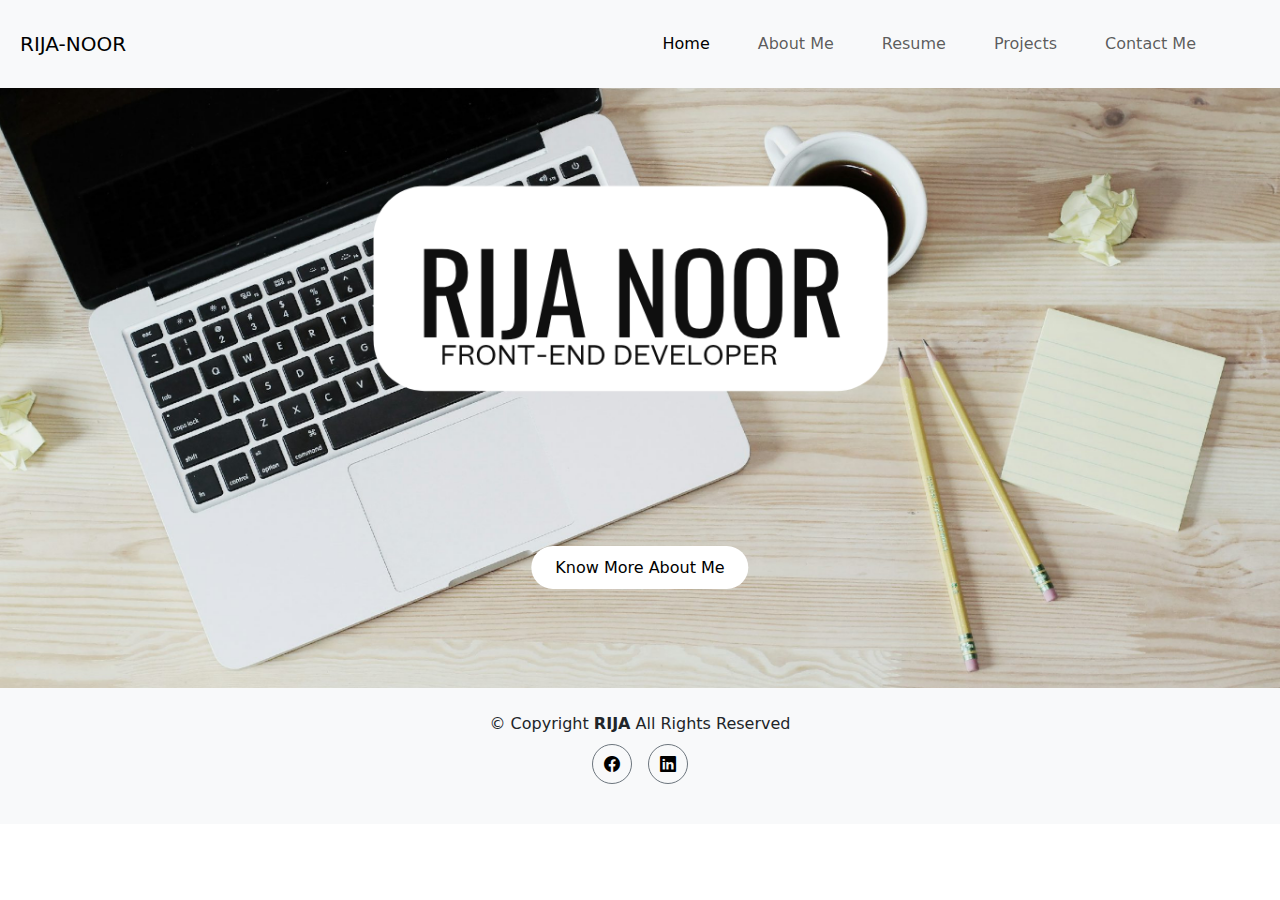
<file: index.html>
<!DOCTYPE html>
<html lang="en">
<head>
  <meta charset="UTF-8" />
  <meta name="viewport" content="width=device-width, initial-scale=1" />
  <title>Document</title>

  <!-- Bootstrap CSS -->
  <link href="https://cdn.jsdelivr.net/npm/bootstrap@5.3.2/dist/css/bootstrap.min.css" rel="stylesheet" />
  <link href="https://cdn.jsdelivr.net/npm/bootstrap-icons@1.10.5/font/bootstrap-icons.css" rel="stylesheet" />

  <!-- Font Awesome -->
  <link rel="stylesheet" href="https://cdnjs.cloudflare.com/ajax/libs/font-awesome/6.7.2/css/all.min.css" integrity="sha512-Evv84Mr4kqVGRNSgIGL/F/aIDqQb7xQ2vcrdIwxfjThSH8CSR7PBEakCr51Ck+w+/U6swU2Im1vVX0SVk9ABhg==" crossorigin="anonymous" referrerpolicy="no-referrer" />

  <!-- AOS CSS -->
  <link href="https://unpkg.com/aos@2.3.1/dist/aos.css" rel="stylesheet" />

  <!-- Your Navbar CSS -->
  <link rel="stylesheet" href="assets/styling/navbar.css" />

  <style>
    /* === HERO SECTION === */
    .carousel-slide {
      position: relative;
      width: 100%;
      height: 600px;
      overflow: hidden;
    }

    .carousel-slide img {
      width: 100%;
      height: 100%;
      object-fit: cover;
    }

    .overlay-button {
      position: absolute;
      top: 80%;
      left: 50%;
      transform: translate(-50%, -50%);
      text-align: center;
    }

    .overlay-button a {
      background-color: white;
      color: black;
      padding: 12px 24px;
      text-decoration: none;
      border-radius: 999px;
      font-size: 1rem;
      transition: 0.3s;
    }

    .overlay-button a:hover {
      background-color: red;
      color: white;
    }

    /* Responsive adjustment for mobile */
    @media (max-width: 768px) {
      .carousel-slide {
        height: 400px;
      }

      .overlay-button a {
        padding: 10px 20px;
        font-size: 0.9rem;
      }

      .overlay-button {
        top: 75%;
      }
    }

    /* === FOOTER === */
    footer a.btn {
      color: black;
      width: 40px;
      height: 40px;
      line-height: 40px;
      text-align: center;
      padding: 0;
    }

    footer a.btn:hover {
      background-color: red;
    }

    @media (max-width: 576px) {
      footer .btn {
        margin: 0 8px;
      }
    }
  </style>
</head>

<body>
  <!-- navbar -->
  <header></header>

  <!-- HERO SECTION -->
  <div class="carousel-slide">
    <img src="assets/images/carousel.png" alt="Carousel" />
    <div class="overlay-button">
      <a href="about.html" data-aos="fade-up">Know More About Me</a>
    </div>
  </div>

  <!-- FOOTER -->
  <footer class="bg-light text-center py-4">
    <div class="container">
      <p class="mb-2">&copy; Copyright <strong>RIJA</strong> All Rights Reserved</p>
      <div class="d-flex justify-content-center mb-3 flex-wrap">
        <a href="https://www.facebook.com/rija.noor.479664/" class="mx-2 btn btn-outline-secondary rounded-circle" target="_blank">
          <i class="bi bi-facebook"></i>
        </a>
        <a href="https://www.linkedin.com/in/rija-noor-56aa9636b/" class="mx-2 btn btn-outline-secondary rounded-circle" target="_blank">
          <i class="bi bi-linkedin"></i>
        </a>
      </div>
    </div>
  </footer>

  <!-- Bootstrap JS -->
  <script src="https://cdn.jsdelivr.net/npm/bootstrap@5.0.2/dist/js/bootstrap.bundle.min.js" crossorigin="anonymous"></script>
  <script src="assets/js/navbar.js"></script>

  <!-- AOS JS -->
  <script src="https://unpkg.com/aos@2.3.1/dist/aos.js"></script>
  <script>
    AOS.init();
  </script>
</body>
</html>
</file>
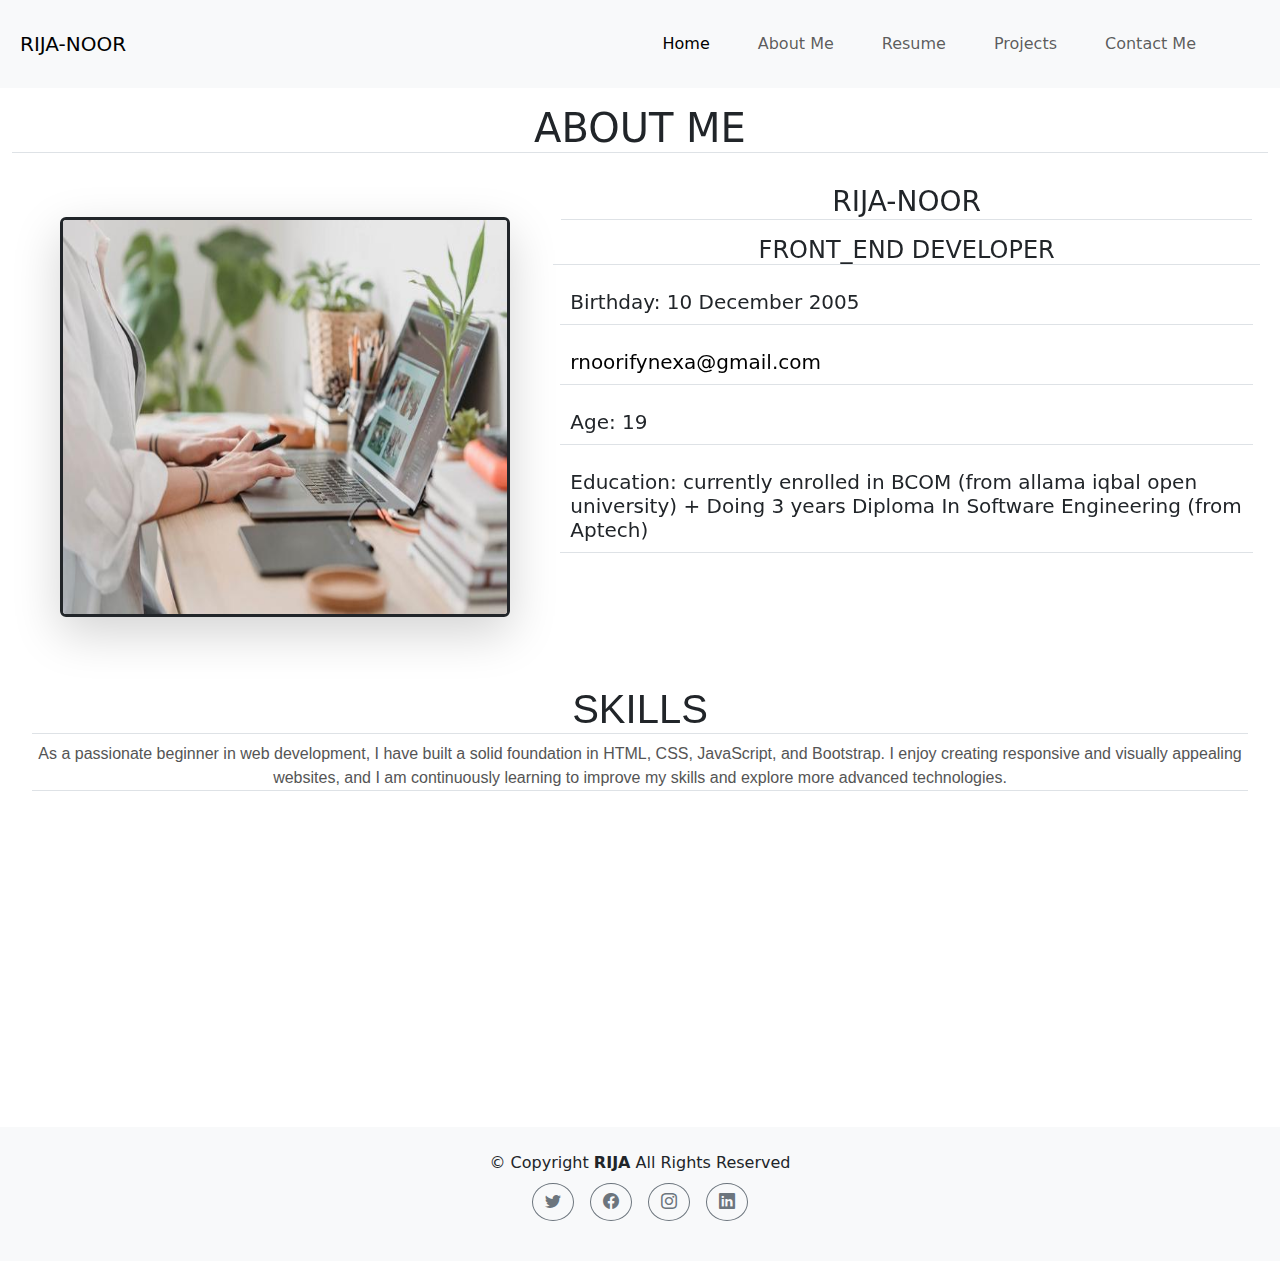
<file: about.html>
<!DOCTYPE html>
<html lang="en">
<head>
    <meta charset="UTF-8">
    <meta name="viewport" content="width=device-width, initial-scale=1.0">
    <title>Document</title>
</head>
    <link href="https://cdn.jsdelivr.net/npm/bootstrap@5.0.2/dist/css/bootstrap.min.css" rel="stylesheet" integrity="sha384-EVSTQN3/azprG1Anm3QDgpJLIm9Nao0Yz1ztcQTwFspd3yD65VohhpuuCOmLASjC" crossorigin="anonymous">
    <link rel="stylesheet" href="https://cdnjs.cloudflare.com/ajax/libs/font-awesome/6.7.2/css/all.min.css" integrity="sha512-Evv84Mr4kqVGRNSgIGL/F/aIDqQb7xQ2vcrdIwxfjThSH8CSR7PBEakCr51Ck+w+/U6swU2Im1vVX0SVk9ABhg==" crossorigin="anonymous" referrerpolicy="no-referrer" />
    <link rel="stylesheet" href="assets/styling/navbar.css">
    <!-- Bootstrap CSS -->
<link href="https://cdn.jsdelivr.net/npm/bootstrap@5.3.2/dist/css/bootstrap.min.css" rel="stylesheet">
<!-- Bootstrap Icons -->
<link href="https://cdn.jsdelivr.net/npm/bootstrap-icons@1.10.5/font/bootstrap-icons.css" rel="stylesheet">
<!-- AOS CSS -->
<link href="https://unpkg.com/aos@2.3.1/dist/aos.css" rel="stylesheet">
 <style>
        .abt-content{
            margin: 15px;
            padding: 10px;
            
        }
        .skills-section {
  text-align: center;
  font-family: Arial, sans-serif;
  padding: 20px;
}

.skills-section h2 {
  font-size: 32px;
  margin-bottom: 10px;
}

.skills-section p {
  color: #555;
  margin-bottom: 40px;
}

.skills-container {
  max-width: 800px;
  margin: 0 auto;
  text-align: left;
}

.skill {
  margin-bottom: 20px;
}

.skill span {
  display: block;
  margin-bottom: 5px;
  font-weight: bold;
  color: #333;
}

.progress-bar {
  background-color: #eee;
  height: 20px;
  border-radius: 5px;
  overflow: hidden;
}

.progress-bar div {
  background-color: BLACK; /* red color progress bar */
  height: 100%;
  color: WHITE;
  font-size: 12px;
  text-align: right;
  padding-right: 5px;
  box-sizing: border-box;
}
.hover-effect {
    transition: transform 0.3s ease, box-shadow 0.3s ease;
}

.hover-effect:hover {
    transform: scale(1.05);
    box-shadow: 0 15px 25px rgba(0, 0, 0, 0.3);
}
.email-link {
    color: black;
    text-decoration: none;
}
.email-link:hover{
    color: red;
    text-decoration: none;
}

    </style>
<body>
   
    <header></header>
    <div class="container-fluid">
        <h1 class="text-center mt-3 mb-3 border-bottom border-1" data-aos="fade-up" >ABOUT ME</h1>
        <div class="row">
            <div class="col-5">
                <div class="img m-4 p-4">
                    <img src="assets/images/img.jpg" alt="img" height="400px" width="450px" class="img border border-dark border-3 rounded shadow-lg hover-effect" data-aos="fade-up">
                </div>
            </div>
            <div class="col-7">
                <h3 class="text-center m-3 border-bottom border-1"  data-aos="fade-up" >RIJA-NOOR</h3>
                <h4 class="text-center m-2 border-bottom border-1"  data-aos="fade-up">FRONT_END DEVELOPER </h4>
                  <h5 class="abt-content border-bottom border-1"  data-aos="fade-up">Birthday: 10 December 2005</h5>
                  <h5 class="abt-content border-bottom border-1" data-aos="fade-up"><a href="mailto:rnoorifynexa@gmail.com" class="email-link">rnoorifynexa@gmail.com</a></h5>
                  <h5 class="abt-content border-bottom border-1" data-aos="fade-up">Age: 19</h5>
                  <h5 class="abt-content border-bottom border-1" data-aos="fade-up">Education: currently enrolled in BCOM (from allama iqbal open university)
                    + 
                      Doing 3 years Diploma In Software Engineering (from Aptech)
                  </h5>
                  <h5></h5>
                

            </div>
        </div>
    
                 <section class="skills-section">
  <h1 class="border-bottom border-1"  data-aos="fade-up">SKILLS</h1>
  <p class="border-bottom border-1">As a passionate beginner in web development, I have built a solid foundation in HTML, CSS, JavaScript, and Bootstrap. I enjoy creating responsive and visually appealing websites, and I am continuously learning to improve my skills and explore more advanced technologies.</p>
  <div class="skills-container">
    <div class="skill"  data-aos="fade-up">
      <span>HTML</span>
      <div class="progress-bar hover-effect"><div style="width: 100%">100%</div></div>
    </div>
    <div class="skill"  data-aos="fade-up">
      <span>CSS</span>
      <div class="progress-bar hover-effect"><div style="width: 90%">90%</div></div>
    </div>
    <div class="skill" data-aos="fade-up">
      <span>JAVASCRIPT</span>
      <div class="progress-bar hover-effect"><div style="width: 75%">75%</div></div>
    </div>
    <div class="skill" data-aos="fade-up">
      <span>BOOTSTRAP</span>
      <div class="progress-bar hover-effect"><div style="width: 90%">90%</div></div>
    </div>
  </div>
</section>

            </div>
            <footer class="bg-light text-center py-4">
  <div class="container">
    <p class="mb-2">&copy; Copyright <strong>RIJA</strong> All Rights Reserved</p>

    <!-- Social Icons -->
    <div class="d-flex justify-content-center mb-3">
      <a href="#" class="mx-2 btn btn-outline-secondary rounded-circle">
        <i class="bi bi-twitter"></i>
      </a>
      <a href="#" class="mx-2 btn btn-outline-secondary rounded-circle">
        <i class="bi bi-facebook"></i>
      </a>
      <a href="#" class="mx-2 btn btn-outline-secondary rounded-circle">
        <i class="bi bi-instagram"></i>
      </a>
      <a href="#" class="mx-2 btn btn-outline-secondary rounded-circle">
        <i class="bi bi-linkedin"></i>
      </a>
    </div>
  </div>
</footer>

</body>
<script src="https://cdn.jsdelivr.net/npm/bootstrap@5.0.2/dist/js/bootstrap.bundle.min.js" integrity="sha384-MrcW6ZMFYlzcLA8Nl+NtUVF0sA7MsXsP1UyJoMp4YLEuNSfAP+JcXn/tWtIaxVXM" crossorigin="anonymous"></script>
<script src="assets/js/navbar.js"></script>
<!-- AOS JS -->
<script src="https://unpkg.com/aos@2.3.1/dist/aos.js"></script>
<script>
  AOS.init();
</script>
</html>
</file>
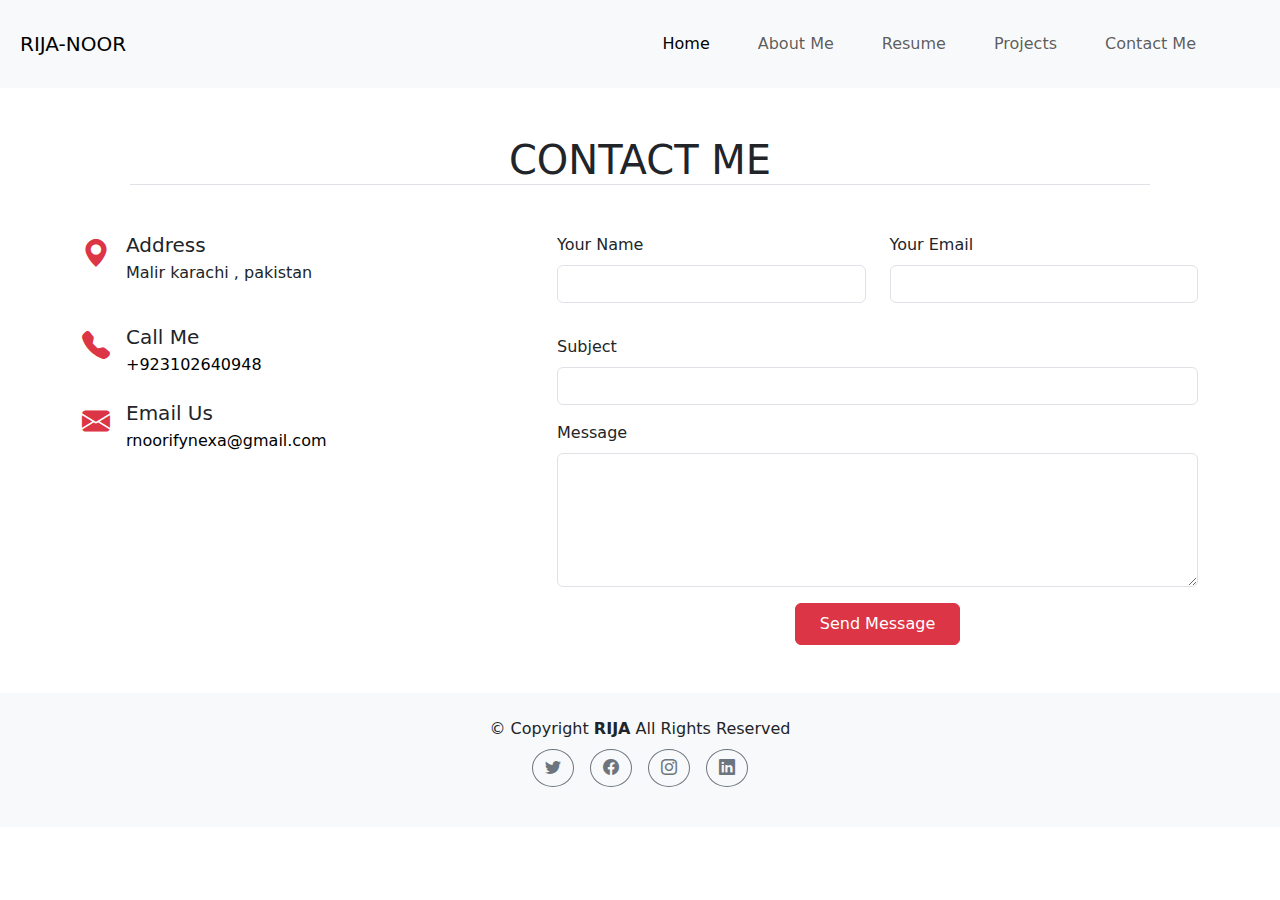
<file: contact.html>
<!DOCTYPE html>
<html lang="en">
<head>
    <meta charset="UTF-8">
    <meta name="viewport" content="width=device-width, initial-scale=1.0">
    <title>Document</title>
        <link href="https://cdn.jsdelivr.net/npm/bootstrap@5.0.2/dist/css/bootstrap.min.css" rel="stylesheet" integrity="sha384-EVSTQN3/azprG1Anm3QDgpJLIm9Nao0Yz1ztcQTwFspd3yD65VohhpuuCOmLASjC" crossorigin="anonymous">
    <link rel="stylesheet" href="https://cdnjs.cloudflare.com/ajax/libs/font-awesome/6.7.2/css/all.min.css" integrity="sha512-Evv84Mr4kqVGRNSgIGL/F/aIDqQb7xQ2vcrdIwxfjThSH8CSR7PBEakCr51Ck+w+/U6swU2Im1vVX0SVk9ABhg==" crossorigin="anonymous" referrerpolicy="no-referrer" />
    <link rel="stylesheet" href="assets/styling/navbar.css">
    <!-- Bootstrap CSS -->
<link href="https://cdn.jsdelivr.net/npm/bootstrap@5.3.2/dist/css/bootstrap.min.css" rel="stylesheet">

<!-- Bootstrap Icons -->
<link href="https://cdn.jsdelivr.net/npm/bootstrap-icons@1.10.5/font/bootstrap-icons.css" rel="stylesheet">
<style>
.contact-section {
  background: #fff;
  border-radius: 8px;
  box-shadow: 0 0 15px rgba(0,0,0,0.05);
}

.contact-info i {
  width: 40px;
  height: 40px;
  text-align: center;
}

.contact-form input,
.contact-form textarea {
  border-radius: 4px;
  border: 1px solid #ccc;
  box-shadow: none;
}

.contact-form button {
  border: none;
  border-radius: 20px;
}
.email-link {
    color: black;
    text-decoration: none;
}
.email-link:hover{
    color: red;
    text-decoration: none;
}

</style>
</head>
<body>
    <header></header>
    
<div class="container my-5">
  <h1 class="text-center border-bottom border-1 m-5">CONTACT ME</h1>
  <div class="row">
    <!-- Left Column -->
    <div class="col-md-5 mb-4">
      <div class="mb-4 d-flex align-items-start">
        <i class="bi bi-geo-alt-fill text-danger fs-3 me-3"></i>
        <div>
          <h5 class="mb-1">Address</h5>
          <p>Malir karachi , pakistan</p>
        </div>
      </div>
      <div class="mb-4 d-flex align-items-start">
        <i class="bi bi-telephone-fill text-danger fs-3 me-3"></i>
        <div>
          <h5 class="mb-1">Call  Me</h5>
          <a href="tel:+923102640948" class="email-link">+923102640948</a>
        </div>
        
      </div>
      <div class="mb-4 d-flex align-items-start">
        <i class="bi bi-envelope-fill text-danger fs-3 me-3"></i>
        <div>
          <h5 class="mb-1">Email Us</h5>
          <a href="mailto:rnoorifynexa@gmail.com" class="email-link">rnoorifynexa@gmail.com</a>
        </div>
      </div>
  
    </div>

    <!-- Right Column (Form) -->
    <div class="col-md-7">
      <form id="contactForm" class="needs-validation" novalidate>
        <div class="row mb-3">
          <div class="col-md-6 mb-3">
            <label for="name" class="form-label">Your Name</label>
            <input type="text" class="form-control" id="name" pattern="[A-Za-z\s]+" required>
            <div class="invalid-feedback">Please enter your name.</div>
          </div>
          <div class="col-md-6">
            <label for="email" class="form-label">Your Email</label>
            <input type="email" class="form-control" id="email" required>
            <div class="invalid-feedback">Please enter a valid email.</div>
          </div>
        </div>

        <div class="mb-3">
          <label for="subject" class="form-label">Subject</label>
          <input type="text" class="form-control" id="subject" required>
          <div class="invalid-feedback">Please enter a subject.</div>
        </div>

        <div class="mb-3">
          <label for="message" class="form-label">Message</label>
          <textarea class="form-control" id="message" rows="5" required></textarea>
          <div class="invalid-feedback">Please enter your message.</div>
        </div>

        <div class="text-center">
          <button type="submit" class="btn btn-danger px-4 py-2">Send Message</button>
        </div>
      </form>
    </div>
  </div>
</div>

<!-- Modal -->
<div class="modal fade" id="successModal" tabindex="-1" aria-labelledby="successModalLabel" aria-hidden="true">
  <div class="modal-dialog modal-dialog-centered">
    <div class="modal-content text-center">
      <div class="modal-header">
        <h5 class="modal-title" id="successModalLabel">Message Sent!</h5>
        <button type="button" class="btn-close" data-bs-dismiss="modal" aria-label="Close"></button>
      </div>
      <div class="modal-body">
        Thank you for contacting me. I will get back to you shortly.
      </div>
      <div class="modal-footer">
        <button type="button" class="btn btn-dark" data-bs-dismiss="modal">OK</button>
      </div>
    </div>
  </div>
</div>
<footer class="bg-light text-center py-4">
  <div class="container">
    <p class="mb-2">&copy; Copyright <strong>RIJA</strong> All Rights Reserved</p>

    <!-- Social Icons -->
    <div class="d-flex justify-content-center mb-3">
      <a href="#" class="mx-2 btn btn-outline-secondary rounded-circle">
        <i class="bi bi-twitter"></i>
      </a>
      <a href="#" class="mx-2 btn btn-outline-secondary rounded-circle">
        <i class="bi bi-facebook"></i>
      </a>
      <a href="#" class="mx-2 btn btn-outline-secondary rounded-circle">
        <i class="bi bi-instagram"></i>
      </a>
      <a href="#" class="mx-2 btn btn-outline-secondary rounded-circle">
        <i class="bi bi-linkedin"></i>
      </a>
    </div>
  </div>
</footer>
</body>

<script src="https://cdn.jsdelivr.net/npm/bootstrap@5.0.2/dist/js/bootstrap.bundle.min.js" integrity="sha384-MrcW6ZMFYlzcLA8Nl+NtUVF0sA7MsXsP1UyJoMp4YLEuNSfAP+JcXn/tWtIaxVXM" crossorigin="anonymous"></script>
<script src="assets/js/navbar.js"></script>
<!-- Validation & Modal Script -->
<script>
  document.getElementById('contactForm').addEventListener('submit', function (e) {
    e.preventDefault();
    const form = this;

    if (!form.checkValidity()) {
      form.classList.add('was-validated');
    } else {
      form.reset();
      form.classList.remove('was-validated');
      const modal = new bootstrap.Modal(document.getElementById('successModal'));
      modal.show();
    }
  });
</script>
</html>
</file>
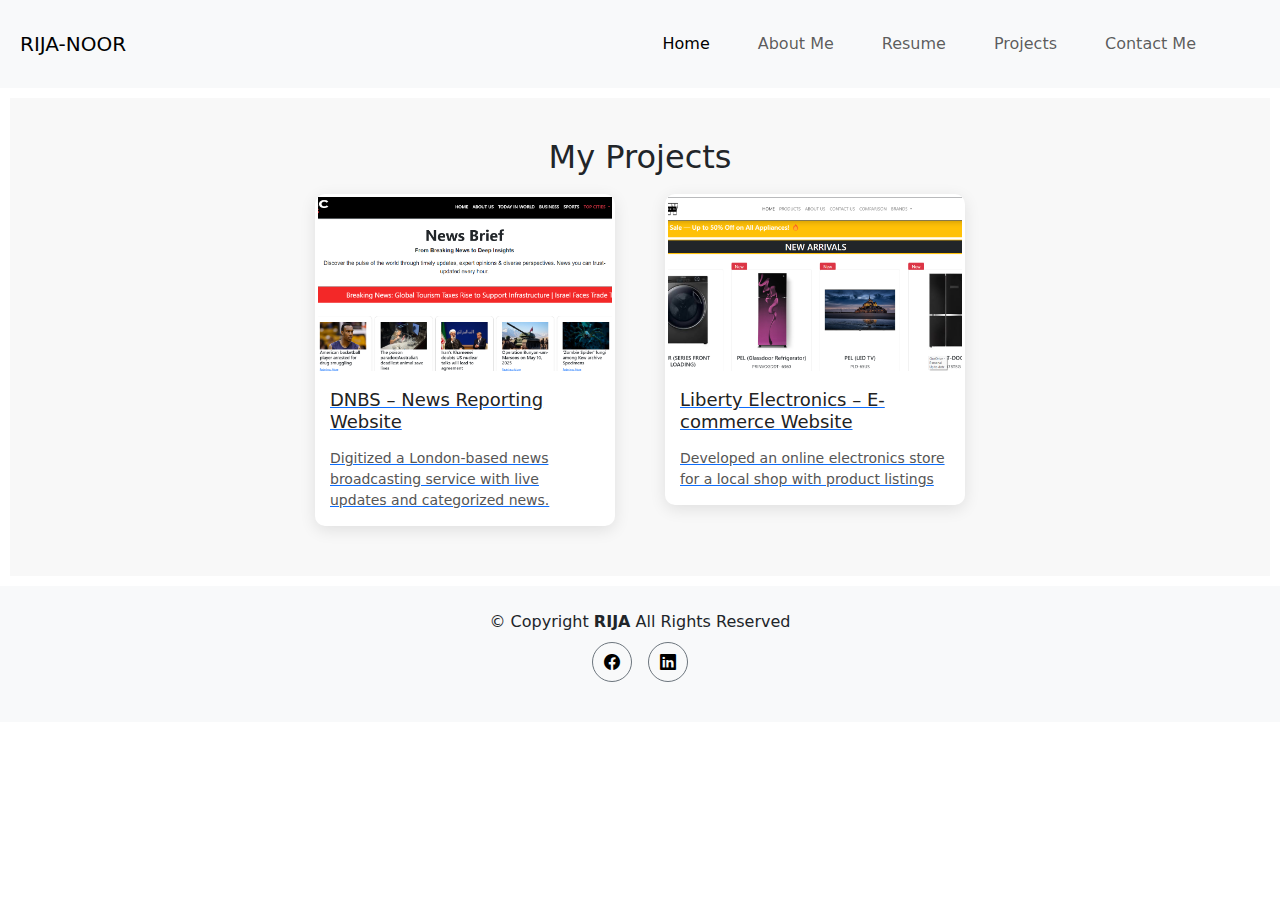
<file: projects.html>
<!DOCTYPE html>
<html lang="en">
<head>
    <meta charset="UTF-8">
    <meta name="viewport" content="width=device-width, initial-scale=1.0">
    <title>Document</title>
</head>
    <link href="https://cdn.jsdelivr.net/npm/bootstrap@5.0.2/dist/css/bootstrap.min.css" rel="stylesheet" integrity="sha384-EVSTQN3/azprG1Anm3QDgpJLIm9Nao0Yz1ztcQTwFspd3yD65VohhpuuCOmLASjC" crossorigin="anonymous">
    <link rel="stylesheet" href="https://cdnjs.cloudflare.com/ajax/libs/font-awesome/6.7.2/css/all.min.css" integrity="sha512-Evv84Mr4kqVGRNSgIGL/F/aIDqQb7xQ2vcrdIwxfjThSH8CSR7PBEakCr51Ck+w+/U6swU2Im1vVX0SVk9ABhg==" crossorigin="anonymous" referrerpolicy="no-referrer" />
    <link rel="stylesheet" href="assets/styling/navbar.css">
    <!-- Bootstrap CSS -->
<link href="https://cdn.jsdelivr.net/npm/bootstrap@5.3.2/dist/css/bootstrap.min.css" rel="stylesheet">

<!-- Bootstrap Icons -->
<link href="https://cdn.jsdelivr.net/npm/bootstrap-icons@1.10.5/font/bootstrap-icons.css" rel="stylesheet">
<link rel="stylesheet" href="assets/styling/projects.css">
<body>
    <!-- navbar -->
    <header></header>
    
<section id="projects">
  <h2>My Projects</h2>
  <div class="project-container">
<a href="#" target="_blank" class="project-link">
  <div class="project-card">
    <img src="assets/images/Screenshot 2025-06-07 111910.png" alt="DNBS News Project Screenshot" style="padding: 3px;">
    <h3>DNBS – News Reporting Website</h3>
    <p>Digitized a London-based news broadcasting service with live updates and categorized news.</p>
  </div>
</a>
<a href="https://Rija-noor.github.io/Practice-project/
" target="_blank" class="project-link">
  <div class="project-card">
    <img src="assets/images/Screenshot 2025-06-22 061544.png" alt="Liberty Electronics E-commerce" style="padding: 3px;">
    <h3>Liberty Electronics – E-commerce Website</h3>
    <p>Developed an online electronics store for a local shop with product listings</p>
  </div>
</a>



  </div>
</section>

    <!-- footer -->
<footer class="bg-light text-center py-4">
  <div class="container">
    <p class="mb-2">&copy; Copyright <strong>RIJA</strong> All Rights Reserved</p>

  <!-- Social Icons -->
    <div class="d-flex justify-content-center mb-3">
      <a href="https://www.facebook.com/rija.noor.479664/" class="mx-2 btn btn-outline-secondary rounded-circle" target="_blank">
        <i class="bi bi-facebook"></i>
      </a>
     
      <a href="https://www.linkedin.com/in/rija-noor-56aa9636b/" class="mx-2 btn btn-outline-secondary rounded-circle" target="_blank">
        <i class="bi bi-linkedin"></i>
      </a>
    </div>
  </div>
</footer>
</body>
<script src="https://cdn.jsdelivr.net/npm/bootstrap@5.0.2/dist/js/bootstrap.bundle.min.js" integrity="sha384-MrcW6ZMFYlzcLA8Nl+NtUVF0sA7MsXsP1UyJoMp4YLEuNSfAP+JcXn/tWtIaxVXM" crossorigin="anonymous"></script>
<script src="assets/js/navbar.js"></script>
</html>
</file>
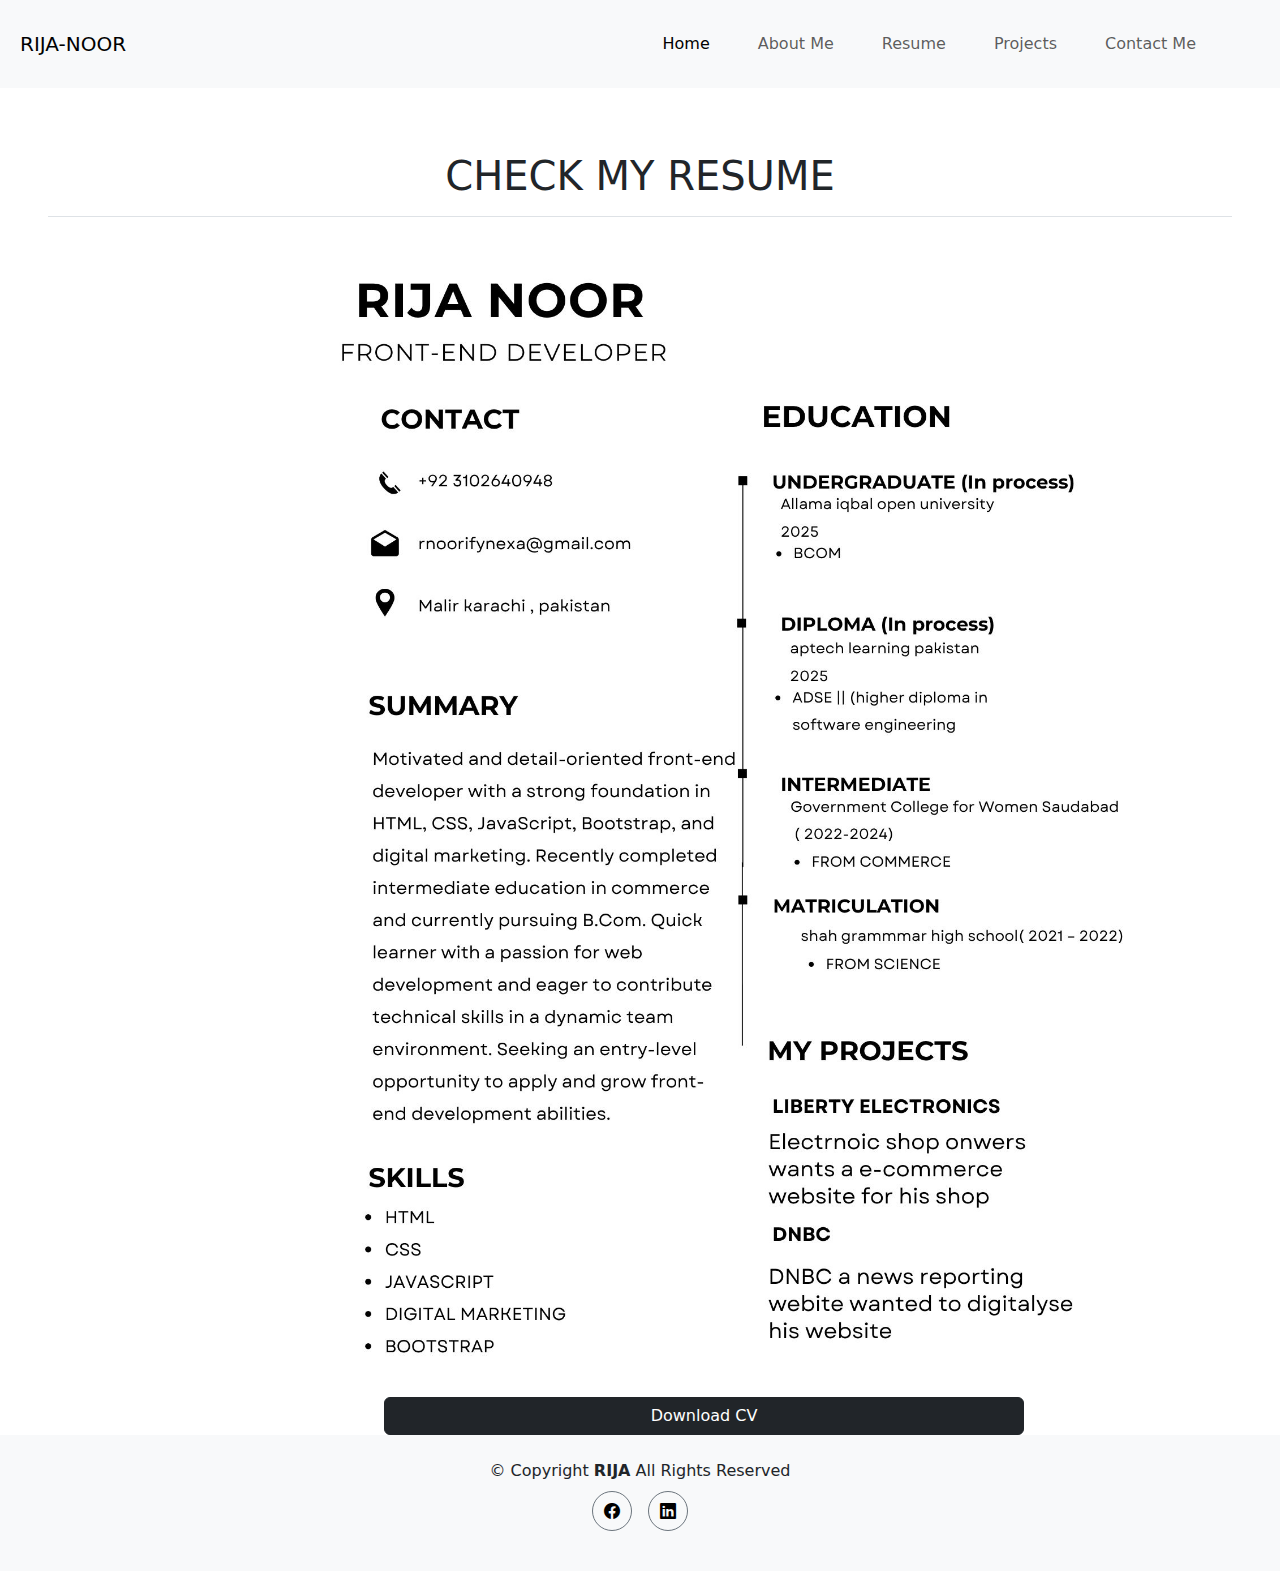
<file: resume.html>
<!DOCTYPE html>
<html lang="en">
<head>
    <meta charset="UTF-8">
    <meta name="viewport" content="width=device-width, initial-scale=1.0">
    <title>Document</title>
</head>
<link href="https://cdn.jsdelivr.net/npm/bootstrap@5.0.2/dist/css/bootstrap.min.css" rel="stylesheet" integrity="sha384-EVSTQN3/azprG1Anm3QDgpJLIm9Nao0Yz1ztcQTwFspd3yD65VohhpuuCOmLASjC" crossorigin="anonymous">
    <link rel="stylesheet" href="https://cdnjs.cloudflare.com/ajax/libs/font-awesome/6.7.2/css/all.min.css" integrity="sha512-Evv84Mr4kqVGRNSgIGL/F/aIDqQb7xQ2vcrdIwxfjThSH8CSR7PBEakCr51Ck+w+/U6swU2Im1vVX0SVk9ABhg==" crossorigin="anonymous" referrerpolicy="no-referrer" />
<link rel="stylesheet" href="assets/styling/navbar.css">
   <!-- Bootstrap CSS -->
<link href="https://cdn.jsdelivr.net/npm/bootstrap@5.3.2/dist/css/bootstrap.min.css" rel="stylesheet">

<!-- Bootstrap Icons -->
<link href="https://cdn.jsdelivr.net/npm/bootstrap-icons@1.10.5/font/bootstrap-icons.css" rel="stylesheet">
<style>
    *{
    margin: 0%;
     padding: 0%;
     box-sizing: border-box;

    }
    img{
        width: 800px;
        margin-left: 25%;
    }
    .btn{
        width: 50%;
        margin-left: 30% ;
    }
    /* footer */
footer a.btn {
    color: black;
  width: 40px;
  height: 40px;
  line-height: 40px;
  text-align: center;
  padding: 0;
}
footer a.btn:hover{
    background-color: red;
}
</style>
<body>
    <header></header>
    <h1 class="text-center border-bottom border-1 m-5 p-3 overflow-hidden">CHECK MY RESUME</h1>
    <div class="container-fluid">
        <img src="assets/images/cv.jpg" alt="resume" class="img">
    </div>
    <a href="assets/images/cv.pdf" download class="btn btn-dark">
  Download CV
</a>
<footer class="bg-light text-center py-4">
  <div class="container">
    <p class="mb-2">&copy; Copyright <strong>RIJA</strong> All Rights Reserved</p>
 <!-- Social Icons -->
    <div class="d-flex justify-content-center mb-3">
      <a href="https://www.facebook.com/rija.noor.479664/" class="mx-2 btn btn-outline-secondary rounded-circle" target="_blank">
        <i class="bi bi-facebook"></i>
      </a>
     
      <a href="https://www.linkedin.com/in/rija-noor-56aa9636b/" class="mx-2 btn btn-outline-secondary rounded-circle" target="_blank">
        <i class="bi bi-linkedin"></i>
      </a>
    </div>
  </div>
</footer>

</body>
<script src="assets/js/navbar.js"></script>
<script src="https://cdn.jsdelivr.net/npm/bootstrap@5.0.2/dist/js/bootstrap.bundle.min.js" integrity="sha384-MrcW6ZMFYlzcLA8Nl+NtUVF0sA7MsXsP1UyJoMp4YLEuNSfAP+JcXn/tWtIaxVXM" crossorigin="anonymous"></script>

</html>
</file>
<file: assets/styling/navbar.css>
.header{
    position: sticky;
    z-index: 999;
    top: 0%;
}

.nav-link{
    transition: 0.2s ease-in infinite ;
    font-size: medium;
}
.nav-link:hover{
    color: red !important; 
    font-size: large;
    font-weight: bolder;
}
.navbar-brand:hover{
    color: red !important;
    font-weight: bolder;

}
</file>
<file: assets/styling/projects.css>
/* footer */
footer a.btn {
    color: black;
  width: 40px;
  height: 40px;
  line-height: 40px;
  text-align: center;
  padding: 0;
}
footer a.btn:hover{
    background-color: red;
}
.hover-effect {
    transition: transform 0.3s ease, box-shadow 0.3s ease;
}

.hover-effect:hover {
    transform: scale(1.05);
    box-shadow: 0 15px 25px rgba(0, 0, 0, 0.3);
}
#projects {
  padding: 40px;
  background-color: #f8f8f8;
  text-align: center;
  margin: 10px;
}

.project-container {
  display: flex;
  flex-wrap: wrap;
  justify-content: center;
  gap: 30px;
}

.project-card {
  background-color: #fff;
  width: 300px;
  border-radius: 10px;
  overflow: hidden;
  box-shadow: 0 4px 16px rgba(0, 0, 0, 0.1);
  transition: transform 0.3s;
  text-align: left;
  margin: 10px;

}

.project-card:hover {
  transform: translateY(-5px);
}

.project-card img {
  width: 100%;
  height: 180px;
  object-fit: cover;
}

.project-card h3 {
  margin: 15px;
  font-size: 18px;
  color: #222;
}

.project-card p {
  margin: 0 15px 15px;
  font-size: 14px;
  color: #555;
}
</file>
